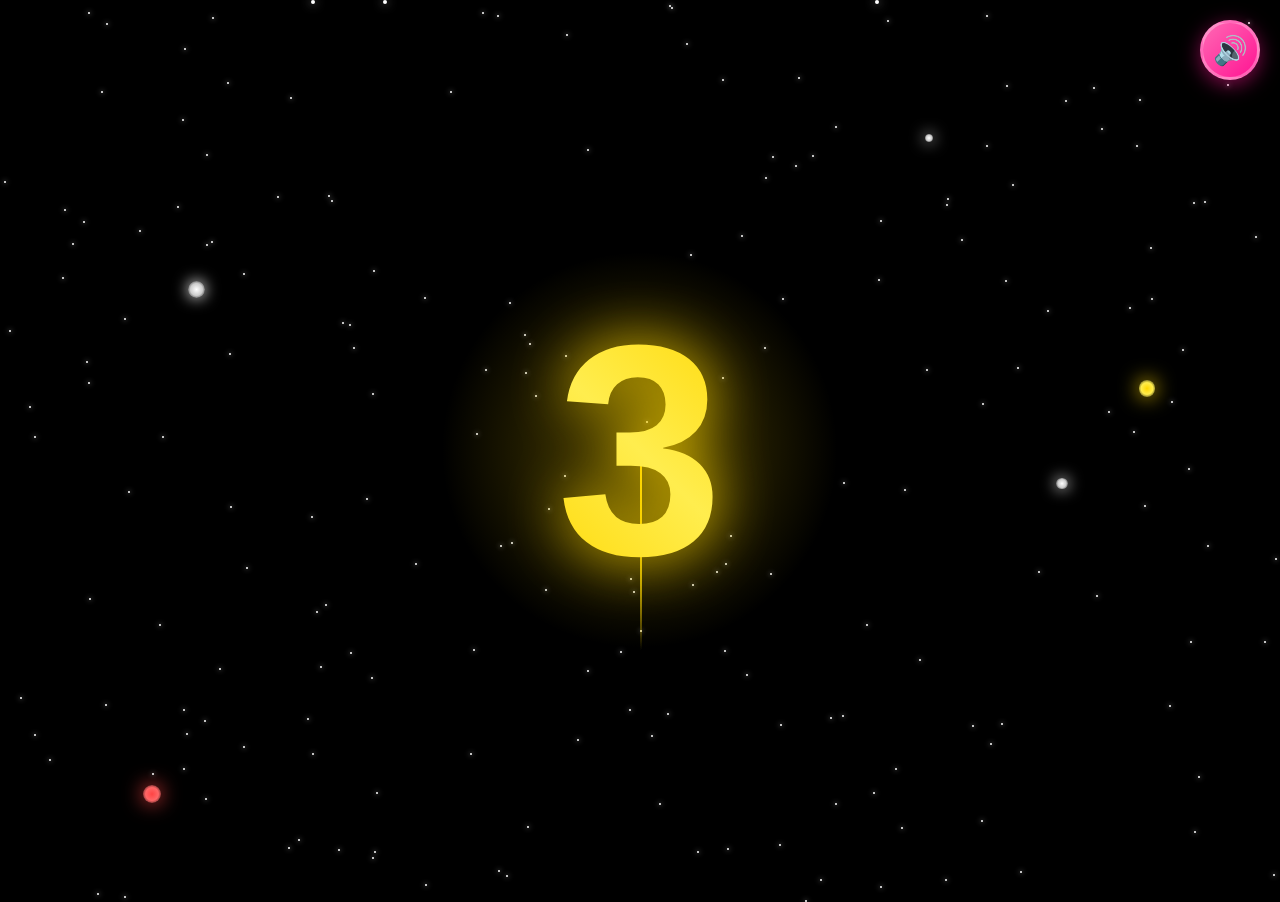
<file: Countdown/countdown.html>
<!doctype html>
<html lang="vi">
  <head>
    <meta charset="UTF-8" />
    <meta name="viewport" content="width=device-width, initial-scale=1.0" />
    <title>Đếm Ngược - Chúc Mừng Năm Mới</title>
    <link
      href="https://fonts.googleapis.com/css2?family=Dancing+Script:wght@400;700&display=swap"
      rel="stylesheet"
    />
    <link rel="stylesheet" href="style.css" />
  </head>
  <body>
    <!-- Nút điều khiển nhạc -->
    <button class="music-control" id="musicControl" title="Bật/Tắt nhạc">
      🔊
    </button>

    <!-- Nhạc nền -->
    <audio id="backgroundMusic" autoplay loop>
      <source src="../audio/NhacNen.mp3" type="audio/mpeg" />
    </audio>

    <!-- Hiệu ứng nền -->
    <div class="particles-container" id="particles"></div>
    <div id="stars"></div>

    <div class="light-ray" style="animation-delay: 0s"></div>
    <div class="light-ray" style="animation-delay: 0.5s"></div>
    <div class="light-ray" style="animation-delay: 1s"></div>
    <div class="light-ray" style="animation-delay: 1.5s"></div>

    <div class="snow-container" id="snow"></div>

    <!-- Container cho mưa ảnh -->
    <div class="image-rain-container" id="imageRain"></div>

    <!-- Đếm ngược -->
    <div class="countdown-container" id="countdownContainer">
      <div class="number-glow"></div>
      <div class="countdown-number" id="countdownNumber">3</div>
    </div>

    <!-- THIỆP THỨ NHẤT -->
    <div class="card" id="card1">
      <div class="card-sparkle"></div>
      <div class="card-sparkle"></div>
      <div class="card-sparkle"></div>
      <div class="card-sparkle"></div>
      <h1>🎊 Năm Mới Đang Đến 🎊</h1>
      <div class="message">
        ✨ Chúc bạn năm mới thật nhiều sức khỏe, niềm vui và lúc nào cũng tràn
        đầy năng lượng tích cực ✨<br />
        💖 Mong rằng năm mới sẽ mang đến cho bạn nhiều thành công, học tập –
        công việc hanh thông và đạt được mọi mục tiêu đã đặt ra 💖<br />
        🌟 Chúc năm mới an khang – hạnh phúc, gia đình bình an, tiền vào như
        nước và nụ cười luôn nở trên môi🌟
      </div>
      <button onclick="showNextCard()">🎉 Tiếp tục hành trình</button>
    </div>

    <!-- THIỆP THỨ HAI -->
    <div class="card" id="card2">
      <div class="card-sparkle"></div>
      <div class="card-sparkle"></div>
      <div class="card-sparkle"></div>
      <div class="card-sparkle"></div>
      <h1>💝 Lời Chúc Đặc Biệt 💝</h1>
      <div class="message">
        🌈 Chúc bạn luôn được bao quanh bởi yêu thương, những điều tốt đẹp và
        thật nhiều khoảnh khắc đáng nhớ 🌈<br />
        💫 Mong rằng mọi ước mơ của bạn sẽ dần trở thành hiện thực, mỗi ngày
        trôi qua đều là một ngày ý nghĩa và hạnh phúc 💫<br />
        🎁 Chúc bạn luôn mỉm cười, vững tin vào bản thân và gặp may mắn trên mọi
        chặng đường phía trước🎁<br />
      </div>
      <button onclick="showNextCard()">✨ Xem tiếp</button>
    </div>

    <!-- THIỆP THỨ BA -->
    <div class="card" id="card3">
      <div class="card-sparkle"></div>
      <div class="card-sparkle"></div>
      <div class="card-sparkle"></div>
      <div class="card-sparkle"></div>
      <h1>🎯 Mục Tiêu Năm Mới 🎯</h1>
      <div class="message">
        💪 Chúc bạn năm mới đặt mục tiêu rõ ràng, kiên trì theo đuổi và từng
        bước chinh phục những điều mình mong muốn 💪<br />
        🚀 Mong rằng mọi kế hoạch đều thuận lợi, nỗ lực được đền đáp và thành
        công sẽ mỉm cười với bạn🚀<br />
        🏆 Chúc bạn luôn tự tin – quyết tâm – bứt phá, biến năm mới thành một
        hành trình thật đáng tự hào 🏆
      </div>
      <button onclick="showNextCard()">✨ Xem tiếp</button>
    </div>

    <!-- THIỆP THỨ TƯ -->
    <div class="card" id="card4">
      <div class="card-sparkle"></div>
      <div class="card-sparkle"></div>
      <div class="card-sparkle"></div>
      <div class="card-sparkle"></div>
      <h1>💎 Sức Khỏe & Hạnh Phúc 💎</h1>
      <div class="message">
        🌱 Chúc bạn năm mới luôn khỏe mạnh, tinh thần lạc quan và tràn đầy năng
        lượng mỗi ngày🌱<br />
        😊 Mong rằng hạnh phúc sẽ hiện diện trong từng khoảnh khắc, từ những
        điều nhỏ bé đến những niềm vui lớn lao 😊<br />
        💫 Chúc bạn có một năm mới bình an – an nhiên – viên mãn, sống chậm lại
        để yêu thương bản thân nhiều hơn 💫<br />
      </div>
      <button onclick="showNextCard()">✨ Xem tiếp</button>
    </div>

    <!-- THIỆP THỨ NĂM -->
    <div class="card" id="card5">
      <div class="card-sparkle"></div>
      <div class="card-sparkle"></div>
      <div class="card-sparkle"></div>
      <div class="card-sparkle"></div>
      <h1>🌈 Tình Yêu & Tình Bạn 🌈</h1>
      <div class="message">
        💕 Chúc bạn luôn có tình yêu ấm áp và những mối quan hệ chân thành, nơi
        bạn được là chính mình 💕<br />
        🤝 Mong rằng tình bạn của bạn ngày càng bền chặt, cùng nhau chia sẻ niềm
        vui, vượt qua mọi khó khăn 🤝<br />
        ❤️ Chúc mọi mối duyên trong cuộc sống của bạn đều đẹp đẽ – ý nghĩa – lâu
        dài, mang lại thật nhiều nụ cười. ❤️
      </div>
      <button onclick="showNextCard()">✨ Xem tiếp</button>
    </div>

    <!-- THIỆP THỨ SÁU -->
    <div class="card" id="card6">
      <div class="card-sparkle"></div>
      <div class="card-sparkle"></div>
      <div class="card-sparkle"></div>
      <div class="card-sparkle"></div>
      <h1>🎓 Học Hỏi & Phát Triển 🎓</h1>
      <div class="message">
        📚 Chúc bạn năm mới luôn ham học hỏi, tiếp thu thêm nhiều kiến thức mới
        và không ngừng hoàn thiện bản thân📚<br />
        🌟 Mong rằng mỗi ngày trôi qua đều là một bước phát triển tích cực, kỹ
        năng vững vàng hơn và tư duy ngày càng rộng mở 🌟<br />
        💡 Chúc bạn luôn kiên trì – sáng tạo – tiến bộ, biến nỗ lực hôm nay
        thành thành công của ngày mai 💡
      </div>
      <button onclick="showNextCard()">✨ Xem tiếp</button>
    </div>

    <!-- THIỆP THỨ BẢY - THIỆP CUỐI CÙNG -->
    <div class="card" id="card7">
      <div class="card-sparkle"></div>
      <div class="card-sparkle"></div>
      <div class="card-sparkle"></div>
      <div class="card-sparkle"></div>
      <h1>🌟 Cảm Ơn Bạn 🌟</h1>
      <div class="message">
        💖 Cảm ơn bạn vì đã luôn đồng hành, chia sẻ và mang đến thật nhiều điều
        tích cực trong cuộc sống💖<br />
        🎊 Chúc bạn luôn bình an, gặp nhiều may mắn và nhận lại thật nhiều yêu
        thương như cách bạn đã cho đi🎊<br />
        ✨ Mong rằng chặng đường phía trước của bạn sẽ luôn thuận lợi – rực rỡ –
        tràn đầy niềm vui ✨<br />
      </div>
      <button onclick="finishJourney()">🎉 Kết thúc</button>
    </div>

    <script src="script.js"></script>
  </body>
</html>
</file>
<file: Countdown/style.css>
* {
  margin: 0;
  padding: 0;
  box-sizing: border-box;
}

body {
  background: #000;
  overflow: hidden;
  font-family: "Arial Black", sans-serif;
}

/* ==================== NÚT ĐIỀU KHIỂN NHẠC ==================== */
.music-control {
  position: fixed;
  top: 20px;
  right: 20px;
  width: 60px;
  height: 60px;
  border-radius: 50%;
  background: linear-gradient(135deg, #ff69b4, #ff1493);
  border: 3px solid rgba(255, 255, 255, 0.3);
  font-size: 28px;
  cursor: pointer;
  z-index: 1000;
  box-shadow: 0 5px 20px rgba(255, 20, 147, 0.5);
  transition: all 0.3s ease;
  display: flex;
  align-items: center;
  justify-content: center;
}

.music-control:hover {
  transform: scale(1.1);
  box-shadow: 0 8px 30px rgba(255, 20, 147, 0.7);
}

.music-control:active {
  transform: scale(0.95);
}

.music-control.muted {
  background: linear-gradient(135deg, #666, #444);
  opacity: 0.7;
}

/* ==================== ĐẾM NGƯỢC ==================== */
.countdown-container {
  position: fixed;
  top: 50%;
  left: 50%;
  transform: translate(-50%, -50%);
  z-index: 100;
  transition: opacity 1s ease;
}

.countdown-number {
  font-size: 300px;
  font-weight: bold;
  color: #000;
  text-align: center;
  position: relative;
  animation: scaleIn 1s ease-out;
  background: linear-gradient(45deg, #ffd700, #ffed4e, #ffd700);
  -webkit-background-clip: text;
  background-clip: text;
  -webkit-text-fill-color: transparent;
  filter: drop-shadow(0 0 30px rgba(255, 215, 0, 0.9));
}

@keyframes scaleIn {
  0% {
    transform: scale(0);
    opacity: 0;
  }
  50% {
    transform: scale(1.2);
  }
  100% {
    transform: scale(1);
    opacity: 1;
  }
}

.number-glow {
  position: absolute;
  top: 50%;
  left: 50%;
  transform: translate(-50%, -50%);
  width: 400px;
  height: 400px;
  border-radius: 50%;
  background: radial-gradient(
    circle,
    rgba(255, 215, 0, 0.3) 0%,
    transparent 70%
  );
  animation: glowPulse 1s ease-in-out infinite;
}

@keyframes glowPulse {
  0%,
  100% {
    transform: translate(-50%, -50%) scale(1);
    opacity: 0.5;
  }
  50% {
    transform: translate(-50%, -50%) scale(1.2);
    opacity: 1;
  }
}

/* ==================== PARTICLES ==================== */
.particles-container {
  position: fixed;
  width: 100%;
  height: 100%;
  top: 0;
  left: 0;
  pointer-events: none;
  transition: opacity 1s ease;
}

.particle {
  position: absolute;
  border-radius: 50%;
  pointer-events: none;
  animation: float 3s infinite;
}

.particle.gold {
  background: radial-gradient(
    circle,
    #ffd700 0%,
    #ffed4e 50%,
    transparent 100%
  );
  box-shadow: 0 0 20px #ffd700;
}

.particle.red {
  background: radial-gradient(
    circle,
    #ff4444 0%,
    #ff6666 50%,
    transparent 100%
  );
  box-shadow: 0 0 20px #ff4444;
}

.particle.white {
  background: radial-gradient(
    circle,
    #ffffff 0%,
    #cccccc 50%,
    transparent 100%
  );
  box-shadow: 0 0 15px #ffffff;
}

@keyframes float {
  0% {
    transform: translateY(0) translateX(0) scale(1);
    opacity: 0;
  }
  10% {
    opacity: 1;
  }
  90% {
    opacity: 1;
  }
  100% {
    transform: translateY(-100px) translateX(var(--x-move)) scale(0);
    opacity: 0;
  }
}

/* ==================== SAO NHẤP NHÁY ==================== */
.star {
  position: absolute;
  width: 2px;
  height: 2px;
  background: white;
  border-radius: 50%;
  box-shadow: 0 0 5px white;
  animation: twinkle 2s infinite;
}

@keyframes twinkle {
  0%,
  100% {
    opacity: 0.3;
    transform: scale(1);
  }
  50% {
    opacity: 1;
    transform: scale(1.5);
  }
}

/* ==================== TIA SÁNG XOAY ==================== */
.light-ray {
  position: absolute;
  top: 50%;
  left: 50%;
  width: 2px;
  height: 200px;
  background: linear-gradient(to bottom, rgba(255, 215, 0, 0.8), transparent);
  transform-origin: top center;
  animation: rotate 3s linear infinite;
}

@keyframes rotate {
  from {
    transform: translate(-50%, -50%) rotate(0deg);
  }
  to {
    transform: translate(-50%, -50%) rotate(360deg);
  }
}

.fade-out {
  animation: fadeOut 0.5s ease-out forwards;
}

@keyframes fadeOut {
  to {
    opacity: 0;
    transform: scale(0.5);
  }
}

/* ==================== TUYẾT RƠI ==================== */
.snow-container {
  position: fixed;
  width: 100%;
  height: 100%;
  top: 0;
  left: 0;
  pointer-events: none;
  z-index: 50;
  transition: opacity 1s ease;
}

.snow {
  position: absolute;
  width: 4px;
  height: 4px;
  background: white;
  border-radius: 50%;
  box-shadow: 0 0 10px rgba(255, 255, 255, 0.8);
  animation:
    snowFall 5s linear infinite,
    snowTwinkle 1.5s ease-in-out infinite alternate;
}

@keyframes snowFall {
  0% {
    transform: translateY(-10px) translateX(0);
    opacity: 0;
  }
  10% {
    opacity: 1;
  }
  90% {
    opacity: 1;
  }
  100% {
    transform: translateY(100vh) translateX(var(--x-move));
    opacity: 0;
  }
}

@keyframes snowTwinkle {
  0% {
    box-shadow: 0 0 10px rgba(255, 255, 255, 0.8);
  }
  100% {
    box-shadow: 0 0 20px rgba(255, 255, 255, 1);
  }
}

/* ==================== MƯA ẢNH ==================== */
.image-rain-container {
  position: fixed;
  width: 100%;
  height: 100%;
  top: 0;
  left: 0;
  pointer-events: none;
  z-index: 45;
  overflow: hidden;
}

.falling-image {
  position: absolute;
  width: 80px;
  height: 80px;
  border-radius: 10px;
  box-shadow: 0 5px 15px rgba(255, 105, 180, 0.4);
  animation: imageFall 8s linear infinite;
  opacity: 0;
  border: 3px solid rgba(255, 182, 217, 0.6);
}

@keyframes imageFall {
  0% {
    transform: translateY(-100px) translateX(0) rotate(0deg);
    opacity: 0;
  }
  10% {
    opacity: 0.9;
  }
  90% {
    opacity: 0.9;
  }
  100% {
    transform: translateY(100vh) translateX(var(--x-drift))
      rotate(var(--rotate-angle));
    opacity: 0;
  }
}

/* ==================== THIỆP ==================== */
.card {
  position: fixed;
  top: 50%;
  left: 50%;
  transform: translate(-50%, -50%) scale(0);
  width: 90%;
  max-width: 600px;
  background: linear-gradient(135deg, #ffeef8 0%, #ffd5e5 50%, #ffb3d9 100%);
  border-radius: 20px;
  box-shadow: 0 20px 40px rgba(255, 105, 180, 0.4);
  padding: 40px;
  z-index: 200;
  opacity: 0;
  transition: all 1s ease;
  font-family: "Dancing Script", cursive;
  overflow-y: auto;
  max-height: 90vh;
  text-align: center;
}

.card.show {
  transform: translate(-50%, -50%) scale(1);
  opacity: 1;
}

/* Hiệu ứng flip 3D cho card */
.card.flip-out {
  animation: flipOut 0.8s ease-in forwards;
}

.card.flip-in {
  animation: flipIn 0.8s ease-out forwards;
}

@keyframes flipOut {
  0% {
    transform: translate(-50%, -50%) scale(1) rotateY(0deg);
    opacity: 1;
  }
  100% {
    transform: translate(-50%, -50%) scale(0.8) rotateY(90deg);
    opacity: 0;
  }
}

@keyframes flipIn {
  0% {
    transform: translate(-50%, -50%) scale(0.8) rotateY(-90deg);
    opacity: 0;
  }
  100% {
    transform: translate(-50%, -50%) scale(1) rotateY(0deg);
    opacity: 1;
  }
}

.card h1 {
  text-align: center;
  color: #ff1493;
  font-size: 2.5em;
  margin-bottom: 30px;
  text-shadow: 0 2px 4px rgba(255, 20, 147, 0.5);
}

.card .message {
  color: #ff1493;
  font-size: 1.8em;
  line-height: 1.8;
  margin: 30px 0;
  text-shadow: 0 1px 2px rgba(255, 20, 147, 0.3);
  font-weight: 600;
}

.card button {
  display: block;
  margin: 30px auto 0;
  padding: 15px 40px;
  background: linear-gradient(45deg, #ff9ec8, #ffb3d9);
  color: white;
  border: none;
  border-radius: 50px;
  font-size: 1.3em;
  font-weight: bold;
  cursor: pointer;
  box-shadow: 0 5px 15px rgba(255, 105, 180, 0.4);
  transition: all 0.3s ease;
  font-family: "Dancing Script", cursive;
}

.card button:hover {
  transform: scale(1.05);
  box-shadow: 0 10px 25px rgba(255, 105, 180, 0.6);
}

.card-sparkle {
  position: absolute;
  width: 6px;
  height: 6px;
  background: #ffd700;
  border-radius: 50%;
  box-shadow: 0 0 10px #ffd700;
  animation: sparkleAnim 1.5s infinite;
}

.card-sparkle:nth-child(1) {
  top: 10%;
  left: 10%;
  animation-delay: 0s;
}
.card-sparkle:nth-child(2) {
  top: 20%;
  right: 15%;
  animation-delay: 0.3s;
}
.card-sparkle:nth-child(3) {
  bottom: 30%;
  left: 5%;
  animation-delay: 0.6s;
}
.card-sparkle:nth-child(4) {
  bottom: 15%;
  right: 10%;
  animation-delay: 0.9s;
}

@keyframes sparkleAnim {
  0%,
  100% {
    opacity: 0;
    transform: scale(0);
  }
  50% {
    opacity: 1;
    transform: scale(1.5);
  }
}

/* ==================== RESPONSIVE ==================== */
@media (max-width: 768px) {
  .countdown-number {
    font-size: 200px;
  }
  .card {
    width: 90%;
    padding: 25px;
  }
  .card h1 {
    font-size: 2em;
  }
  .card .message {
    font-size: 1.4em;
  }
  .card button {
    font-size: 1.1em;
    padding: 12px 30px;
  }
  .music-control {
    width: 50px;
    height: 50px;
    font-size: 24px;
    top: 15px;
    right: 15px;
  }
}
</file>
